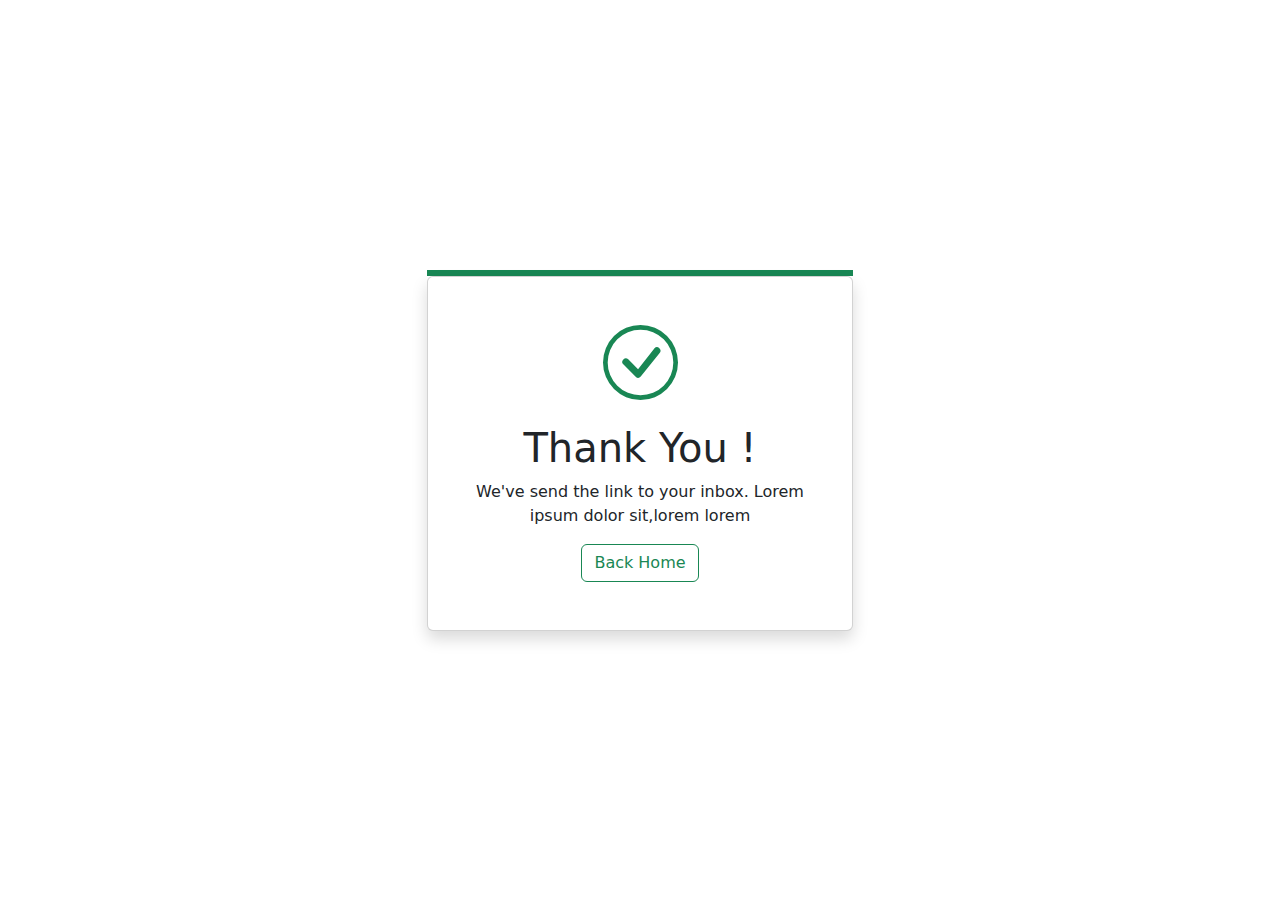
<file: thanks.html>
<!DOCTYPE html>
<html lang="en">

    <head>
        <meta charset="UTF-8">
        <meta http-equiv="X-UA-Compatible" content="IE=edge">
        <meta name="viewport" content="width=device-width, initial-scale=1.0">
        <title>Bootstrap 5 Thank You Example</title>
        <link href="https://cdn.jsdelivr.net/npm/bootstrap@5.2.0/dist/css/bootstrap.min.css" rel="stylesheet">
    </head>

    <body>
        <div class="vh-100 d-flex justify-content-center align-items-center">
            <div class="col-md-4">
                <div class="border border-3 border-success"></div>
                <div class="card  bg-white shadow p-5">
                    <div class="mb-4 text-center">
                        <svg xmlns="http://www.w3.org/2000/svg" class="text-success" width="75" height="75"
                            fill="currentColor" class="bi bi-check-circle" viewBox="0 0 16 16">
                            <path d="M8 15A7 7 0 1 1 8 1a7 7 0 0 1 0 14zm0 1A8 8 0 1 0 8 0a8 8 0 0 0 0 16z" />
                            <path
                                d="M10.97 4.97a.235.235 0 0 0-.02.022L7.477 9.417 5.384 7.323a.75.75 0 0 0-1.06 1.06L6.97 11.03a.75.75 0 0 0 1.079-.02l3.992-4.99a.75.75 0 0 0-1.071-1.05z" />
                        </svg>
                    </div>
                    <div class="text-center">
                        <h1>Thank You !</h1>
                        <p>We've send the link to your inbox. Lorem ipsum dolor sit,lorem lorem </p>
                        <a href="https://arjun4422.github.io/ArjunWebsite/Arjunprofile/"><button class="btn btn-outline-success">Back Home</button></a>
                    </div>
                </div>
            </div>
        </div>
    </body>

</html>
</file>
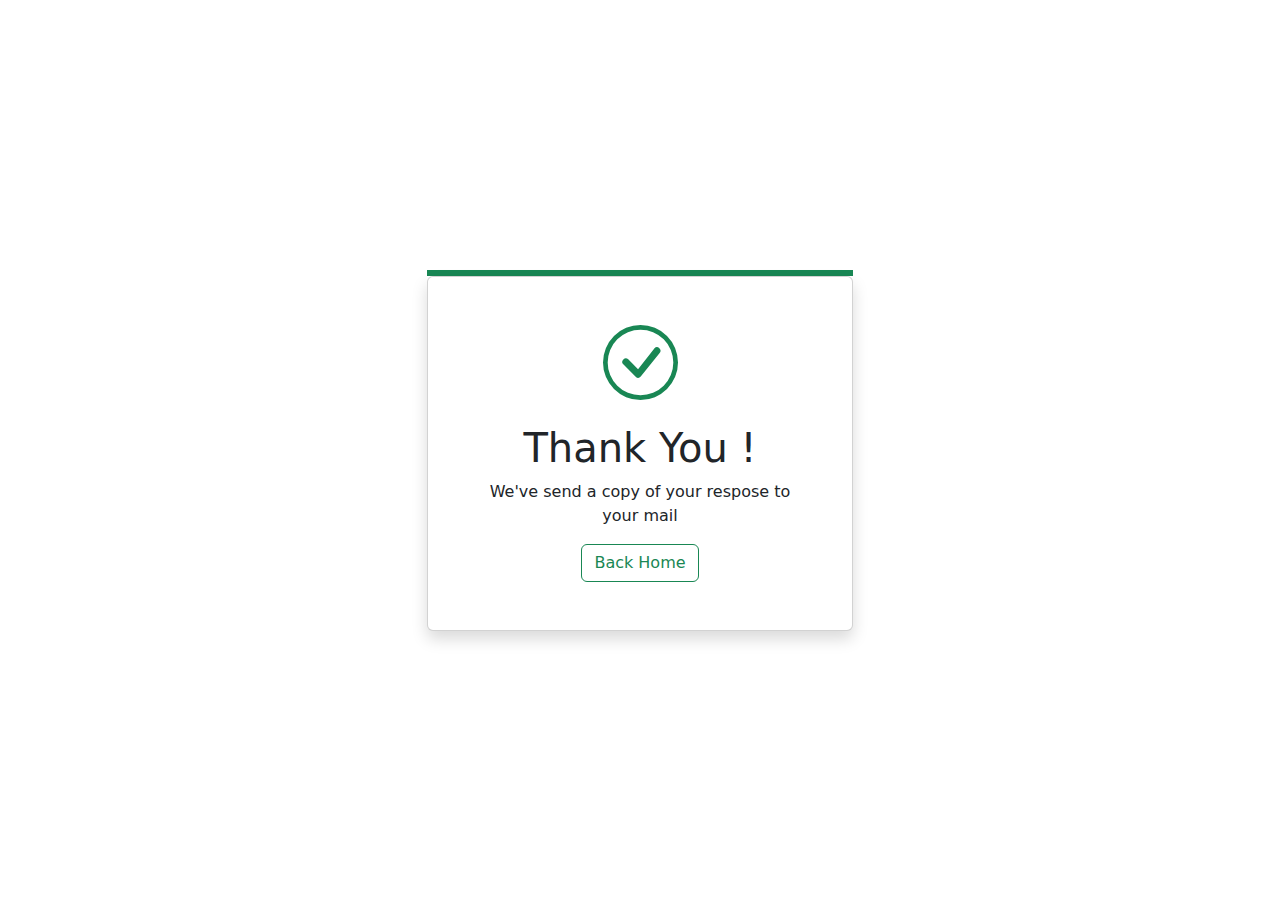
<file: Arjunprofile/thanks.html>
<!DOCTYPE html>
<html lang="en">

    <head>
        <meta charset="UTF-8">
        <meta http-equiv="X-UA-Compatible" content="IE=edge">
        <meta name="viewport" content="width=device-width, initial-scale=1.0">
        <title>Thank You</title>
        <link rel="icon" href="photo_2022-12-12_20-39-58.jpg" type="image/gif" sizes="16x16">
        <link href="https://cdn.jsdelivr.net/npm/bootstrap@5.2.0/dist/css/bootstrap.min.css" rel="stylesheet">
    </head>

    <body>
        <div class="vh-100 d-flex justify-content-center align-items-center">
            <div class="col-md-4">
                <div class="border border-3 border-success"></div>
                <div class="card  bg-white shadow p-5">
                    <div class="mb-4 text-center">
                        <svg xmlns="http://www.w3.org/2000/svg" class="text-success" width="75" height="75"
                            fill="currentColor" class="bi bi-check-circle" viewBox="0 0 16 16">
                            <path d="M8 15A7 7 0 1 1 8 1a7 7 0 0 1 0 14zm0 1A8 8 0 1 0 8 0a8 8 0 0 0 0 16z" />
                            <path
                                d="M10.97 4.97a.235.235 0 0 0-.02.022L7.477 9.417 5.384 7.323a.75.75 0 0 0-1.06 1.06L6.97 11.03a.75.75 0 0 0 1.079-.02l3.992-4.99a.75.75 0 0 0-1.071-1.05z" />
                        </svg>
                    </div>
                    <div class="text-center">
                        <h1>Thank You !</h1>
                        <p>We've send a copy of your respose to your mail </p>
                        <a href="https://arjun4422.github.io/ArjunWebsite/Arjunprofile/"><button class="btn btn-outline-success">Back Home</button></a>
                    </div>
                </div>
            </div>
        </div>
    </body>

</html>
</file>
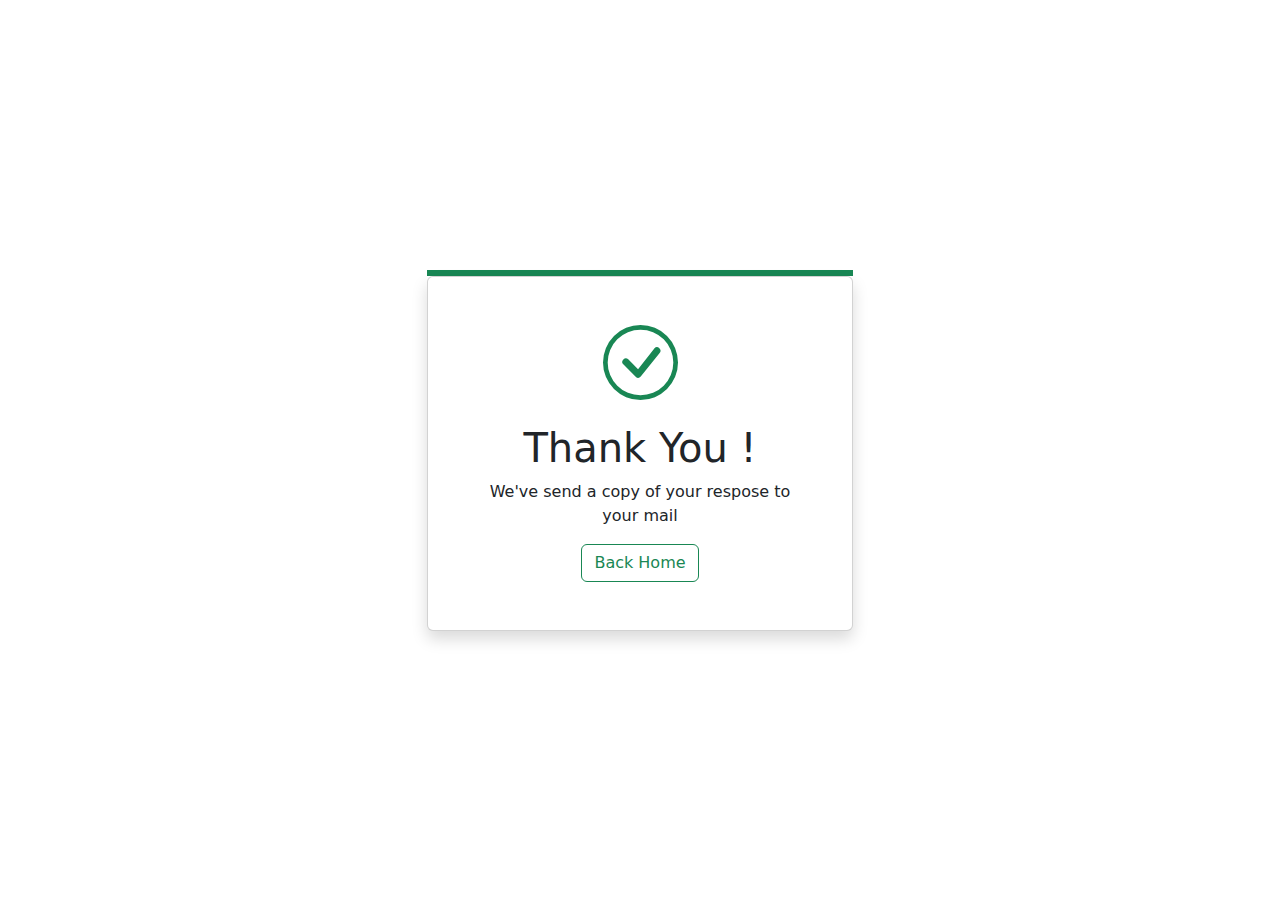
<file: UmaProfile/thanks.html>
<!DOCTYPE html>
<html lang="en">

    <head>
        <meta charset="UTF-8">
        <meta http-equiv="X-UA-Compatible" content="IE=edge">
        <meta name="viewport" content="width=device-width, initial-scale=1.0">
        <title>Thank You</title>
        <link rel="icon" href="photo_2022-12-12_20-39-58.jpg" type="image/gif" sizes="16x16">
        <link href="https://cdn.jsdelivr.net/npm/bootstrap@5.2.0/dist/css/bootstrap.min.css" rel="stylesheet">
    </head>

    <body>
        <div class="vh-100 d-flex justify-content-center align-items-center">
            <div class="col-md-4">
                <div class="border border-3 border-success"></div>
                <div class="card  bg-white shadow p-5">
                    <div class="mb-4 text-center">
                        <svg xmlns="http://www.w3.org/2000/svg" class="text-success" width="75" height="75"
                            fill="currentColor" class="bi bi-check-circle" viewBox="0 0 16 16">
                            <path d="M8 15A7 7 0 1 1 8 1a7 7 0 0 1 0 14zm0 1A8 8 0 1 0 8 0a8 8 0 0 0 0 16z" />
                            <path
                                d="M10.97 4.97a.235.235 0 0 0-.02.022L7.477 9.417 5.384 7.323a.75.75 0 0 0-1.06 1.06L6.97 11.03a.75.75 0 0 0 1.079-.02l3.992-4.99a.75.75 0 0 0-1.071-1.05z" />
                        </svg>
                    </div>
                    <div class="text-center">
                        <h1>Thank You !</h1>
                        <p>We've send a copy of your respose to your mail </p>
                        <a href="https://arjun4422.github.io/ArjunWebsite/UmaProfile/"><button class="btn btn-outline-success">Back Home</button></a>
                    </div>
                </div>
            </div>
        </div>
    </body>

</html>
</file>
